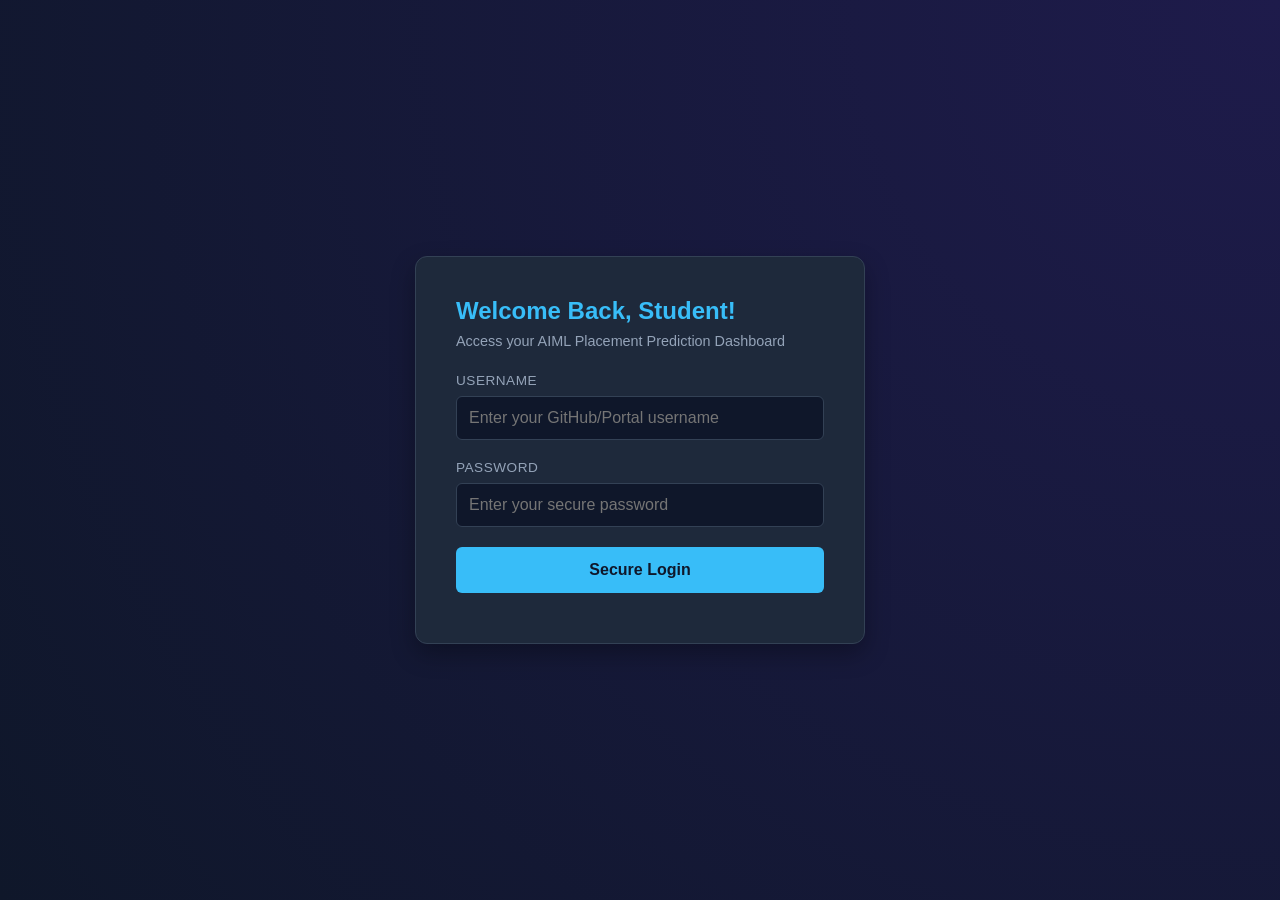
<file: Frontend/index.html>
<!DOCTYPE html>
<html lang="en">
<head>
    <meta charset="UTF-8">
    <meta name="viewport" content="width=device-width, initial-scale=1.0">
    <title>CareerLens - AIML Predictive Dashboard</title>
    <link rel="stylesheet" href="style.css">
</head>
<body>
    <header class="main-header">
        <div class="logo-area">
            <h1>CareerLens <span>AIML Engine</span></h1>
        </div>
        <div class="user-profile">
            <span id="displayUsername">Loading Student...</span>
            <button onclick="logout()" class="btn-secondary">Logout</button>
        </div>
    </header>

    <main class="dashboard-grid">
        <section class="card form-card">
            <h3>Run Placement Prediction Pipeline</h3>
            <form id="predictionForm">
                <div class="form-row">
                    <div class="input-group">
                        <label for="cgpa">Current CGPA (0.0 - 10.0)</label>
                        <input type="number" id="cgpa" step="0.01" min="0" max="10" placeholder="e.g. 8.50" required>
                    </div>
                    <div class="input-group">
                        <label for="attendance">Attendance % (0 - 100)</label>
                        <input type="number" id="attendance" step="0.1" min="0" max="100" placeholder="e.g. 78.5" required>
                    </div>
                </div>
                
                <div class="form-row">
                    <div class="input-group">
                        <label for="backlogs">Active Backlogs Count</label>
                        <input type="number" id="backlogs" min="0" placeholder="e.g. 0" required>
                    </div>
                    <div class="input-group">
                        <label for="codingRating">Coding Platform Rating (1 - 5)</label>
                        <input type="number" id="codingRating" min="1" max="5" placeholder="e.g. 4" required>
                    </div>
                </div>
                <button type="submit" class="btn-analytics">Execute Analytics Model</button>
            </form>
        </section>

        <section class="card output-card">
            <h3>Latest Model Assessment Result</h3>
            <div id="predictionDisplay" class="result-placeholder">
                <p>Submit your metrics vector on the left to fire up the pipeline prediction engine.</p>
            </div>
        </section>

        <section class="card history-card">
            <h3>Your Placement Analytics History Logs</h3>
            <div class="table-wrapper">
                <table id="historyTable">
                    <thead>
                        <tr>
                            <th>Evaluation ID</th>
                            <th>Features Profile Vector</th>
                            <th>Classification Outcome</th>
                            <th>Probability Confidence Score</th>
                            <th>Timestamp</th>
                        </tr>
                    </thead>
                    <tbody id="historyTableBody">
                        <tr>
                            <td colspan="5" style="text-align: center;">Loading execution records...</td>
                        </tr>
                    </tbody>
                </table>
            </div>
        </section>
    </main>

    <script src="app.js"></script>
    <script>
        // Protect the dashboard route defensively
        if (!localStorage.getItem('accessToken')) {
            window.location.href = 'login.html';
        } else {
            // Initializing dashboard components
            document.addEventListener("DOMContentLoaded", () => {
                loadHistoryLogs();
            });
        }
    </script>
</body>
</html>
</file>
<file: Frontend/style.css>
/* Modern Dashboard Structural Layout Definitions */
:root {
    --bg-dark: #0f172a;
    --card-bg: #1e293b;
    --text-main: #f8fafc;
    --text-muted: #94a3b8;
    --accent-blue: #38bdf8;
    --accent-green: #4ade80;
    --accent-red: #f87171;
    --border-color: #334155;
}

* {
    margin: 0;
    padding: 0;
    box-sizing: border-box;
    font-family: 'Segoe UI', Tahoma, Geneva, Verdana, sans-serif;
}

body {
    background-color: var(--bg-dark);
    color: var(--text-main);
    min-height: 100vh;
    padding: 20px;
}

/* Auth Page Layout Configuration */
.auth-body {
    display: flex;
    justify-content: center;
    align-items: center;
    background: radial-gradient(circle at top right, #1e1b4b, var(--bg-dark));
}

.login-container {
    background-color: var(--card-bg);
    border: 1px solid var(--border-color);
    padding: 40px;
    border-radius: 12px;
    width: 100%;
    max-width: 450px;
    box-shadow: 0 10px 25px rgba(0,0,0,0.3);
}

.login-header h2 {
    color: var(--accent-blue);
    margin-bottom: 8px;
}

.login-header p {
    color: var(--text-muted);
    font-size: 0.9rem;
    margin-bottom: 24px;
}

/* Form Controls and Typography */
.input-group {
    margin-bottom: 20px;
    display: flex;
    flex-direction: column;
    gap: 8px;
}

label {
    font-size: 0.85rem;
    color: var(--text-muted);
    text-transform: uppercase;
    letter-spacing: 0.5px;
}

input {
    background-color: var(--bg-dark);
    border: 1px solid var(--border-color);
    color: var(--text-main);
    padding: 12px;
    border-radius: 6px;
    font-size: 1rem;
    transition: all 0.3s;
}

input:focus {
    outline: none;
    border-color: var(--accent-blue);
    box-shadow: 0 0 8px rgba(56, 189, 248, 0.2);
}

/* Button UI Elements */
button {
    cursor: pointer;
    font-weight: 600;
    transition: all 0.2s;
}

.btn-primary {
    background-color: var(--accent-blue);
    color: var(--bg-dark);
    border: none;
    width: 100%;
    padding: 14px;
    border-radius: 6px;
    font-size: 1rem;
}

.btn-primary:hover {
    background-color: #7dd3fc;
    transform: translateY(-1px);
}

.btn-secondary {
    background-color: transparent;
    border: 1px solid var(--accent-red);
    color: var(--accent-red);
    padding: 6px 14px;
    border-radius: 4px;
}

.btn-secondary:hover {
    background-color: rgba(248, 113, 113, 0.1);
}

.btn-analytics {
    background-color: var(--accent-green);
    color: var(--bg-dark);
    border: none;
    width: 100%;
    padding: 12px;
    border-radius: 6px;
    font-size: 1rem;
    margin-top: 10px;
}

.btn-analytics:hover {
    background-color: #86efac;
}

/* Main Dashboard UI Layout Structure Grid */
.main-header {
    display: flex;
    justify-content: space-between;
    align-items: center;
    padding-bottom: 20px;
    border-bottom: 1px solid var(--border-color);
    margin-bottom: 30px;
}

.logo-area h1 span {
    color: var(--accent-blue);
    font-size: 1.2rem;
    font-weight: 400;
    margin-left: 10px;
}

.user-profile {
    display: flex;
    align-items: center;
    gap: 15px;
}

.dashboard-grid {
    display: grid;
    grid-template-columns: 1.2fr 1fr;
    gap: 25px;
}

.card {
    background-color: var(--card-bg);
    border: 1px solid var(--border-color);
    border-radius: 10px;
    padding: 24px;
}

.form-row {
    display: grid;
    grid-template-columns: 1fr 1fr;
    gap: 15px;
}

.history-card {
    grid-column: span 2;
}

h3 {
    margin-bottom: 20px;
    font-size: 1.1rem;
    color: var(--accent-blue);
    border-left: 4px solid var(--accent-blue);
    padding-left: 10px;
}

/* Dynamic Live Analytics Output Cards Components */
.result-placeholder {
    color: var(--text-muted);
    font-style: italic;
    text-align: center;
    padding: 40px 0;
}

.result-card h4 {
    font-size: 1.3rem;
    margin-bottom: 20px;
}

.highlight {
    color: var(--accent-green);
}

.metric-bar-container {
    display: flex;
    flex-direction: column;
    gap: 10px;
}

.progress-bar {
    height: 12px;
    background-color: var(--accent-blue);
    border-radius: 6px;
    box-shadow: 0 0 10px rgba(56, 189, 248, 0.5);
    transition: width 0.5s ease-out;
}

/* Historical Logs Data Grid Table Elements */
.table-wrapper {
    overflow-x: auto;
    margin-top: 15px;
}

table {
    width: 100%;
    border-collapse: collapse;
    text-align: left;
}

th, td {
    padding: 14px;
    border-bottom: 1px solid var(--border-color);
}

th {
    background-color: var(--bg-dark);
    color: var(--text-muted);
    font-size: 0.85rem;
    text-transform: uppercase;
}

.badge {
    background-color: rgba(56, 189, 248, 0.15);
    color: var(--accent-blue);
    padding: 4px 8px;
    border-radius: 4px;
    font-size: 0.85rem;
}

.time-text {
    color: var(--text-muted);
    font-size: 0.85rem;
}

.error-message, .error-text {
    color: var(--accent-red);
    font-size: 0.9rem;
    margin-top: 10px;
}
</file>
